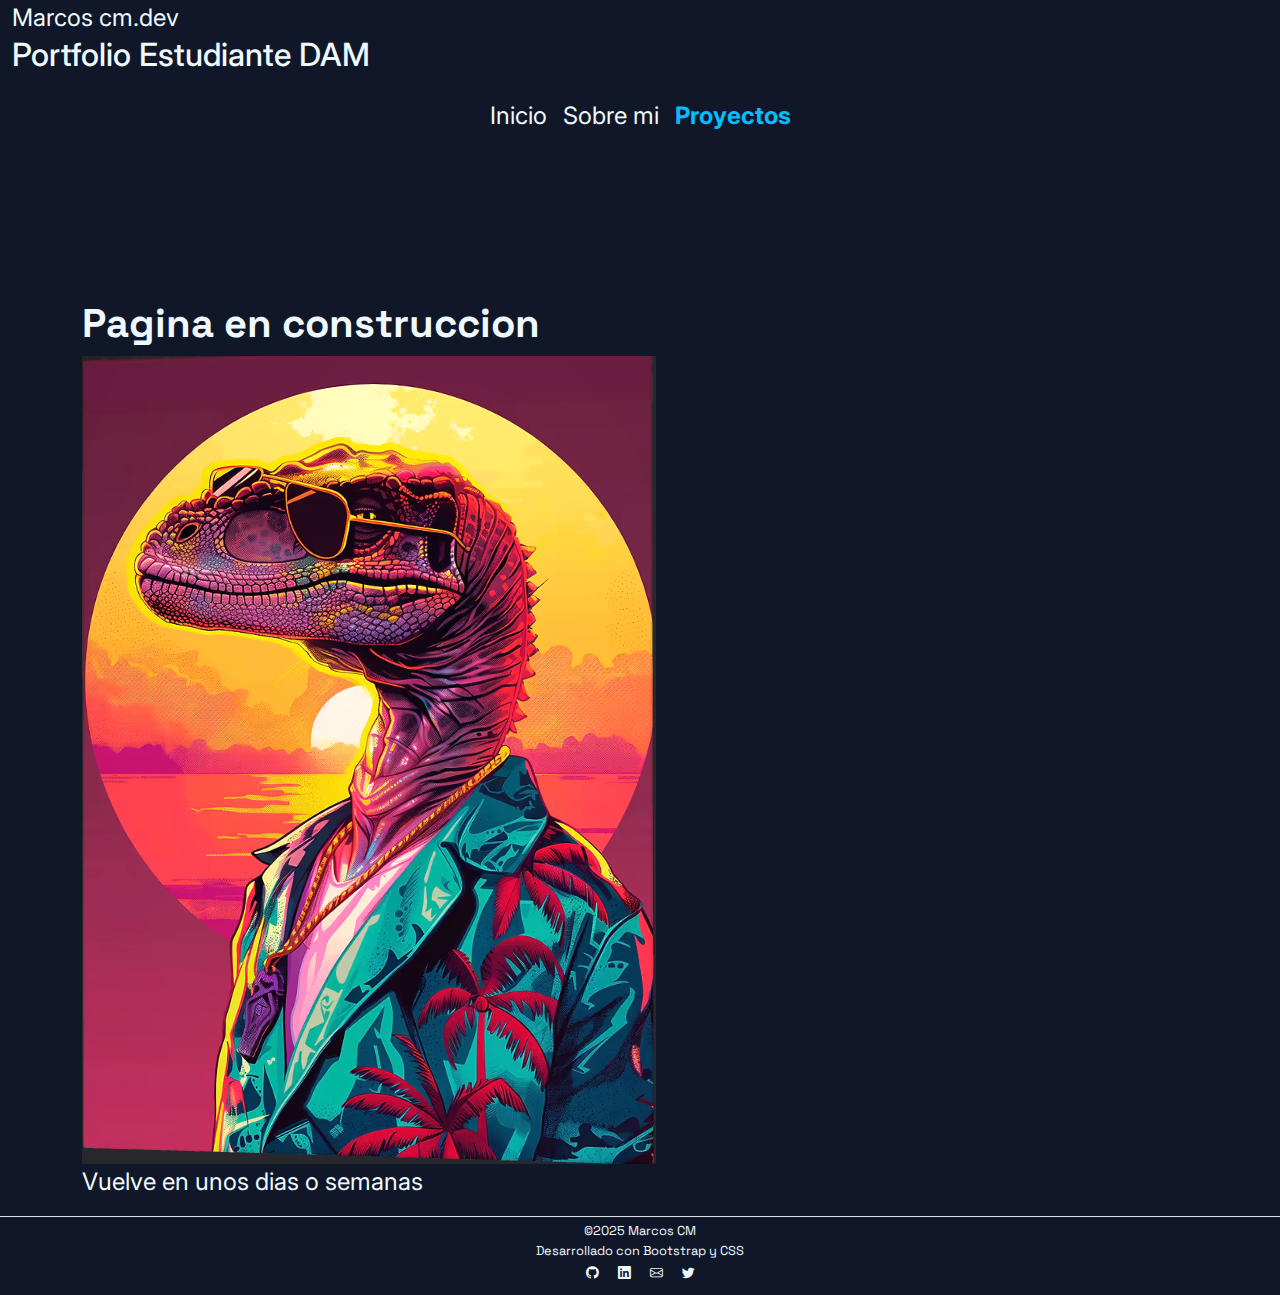
<file: ahorcado.html>
<!DOCTYPE html>
<html lang="es">
<head>
  <meta charset="UTF-8" />
  <meta name="viewport" content="width=device-width, initial-scale=1.0" />
  <meta name="description" content="Mi portfolio con proyectos personales de programación" />
  <meta name="author" content="MarcosCM" />
  <link rel="icon" type="image/x-icon" href="imagenes/favicon.ico" />
  <link rel="apple-touch-icon" href="imagenes/favicon.ico" />
  <title>Marcos CM Developer Portfolio</title>
  <link href="https://cdn.jsdelivr.net/npm/bootstrap@5.3.7/dist/css/bootstrap.min.css" rel="stylesheet" />
  <link href="https://cdn.jsdelivr.net/npm/bootstrap-icons@1.10.5/font/bootstrap-icons.css" rel="stylesheet" />
  <script src="https://cdn.jsdelivr.net/npm/bootstrap@5.3.7/dist/js/bootstrap.bundle.min.js"></script>
  <link rel="stylesheet" href="css/estilos.css" />
</head>
<body >

  <div class="page-wrapper">
    <header class="container-fluid">
      <div class="banner">
        <span class="nombre">Marcos cm</span><span class="slogan1">.dev</span>
      </div>
      <div class="slogan h2">Portfolio Estudiante DAM</div>

      <nav class="navbar navbar-expand-sm navbar-retro">
        <div class="collapse navbar-collapse justify-content-center" id="collapsibleNavbar">
          <ul class="navbar-nav">
            <li class="nav-item">
              <a class="nav-link link-retro" href="index.html">Inicio</a>
            </li>
            <li class="nav-item">
              <a class="nav-link link-retro " href="sobremi.html">Sobre mi</a>
            </li>
            <li class="nav-item">
              <a class="nav-link link-retro active" href="proyectos.html">Proyectos</a>
            </li>
          </ul>
        </div>
      </nav>
    </header>

    <main class="container main-retrowave main-proyectos">
      <h1>Pagina en construccion</h1>
      <img src="imagenes/dinosaur.png" alt="dinosaurio en la playa" title="estoy de vacaciones">
      <p>Vuelve en unos dias o semanas</p>
  </main>


    <footer class="text-center py-1 mt-1 border-top pie">
      <p class="mb-1 txt-foot"> &copy;2025 Marcos CM <br />Desarrollado con Bootstrap y CSS</p>
      <div class="mb-2">
        <a href="https://github.com/marcoscmdev" class="mx-2" target="_blank" aria-label="GitHub">
          <i class="bi bi-github"></i>
        </a>
        <a href="https://www.linkedin.com/in/marcos-castro-713492254/" class="mx-2" target="_blank" aria-label="LinkedIn">
          <i class="bi bi-linkedin"></i>
        </a>
        <a href="mailto:info@marcoscm.dev" class="mx-2" aria-label="Email">
          <i class="bi bi-envelope"></i>
        </a>
        <a href="https://www.x.com/marcoscmdev" class="mx-2" aria-label="Twitter">
          <i class="bi bi-twitter"></i>
        </a>
      </div>
    </footer>

  </div>

  <script src="https://cdn.jsdelivr.net/npm/bootstrap@5.3.7/dist/js/bootstrap.bundle.min.js"></script>

  <script>
    function ajustarPaddingMain() {
      const header = document.querySelector("header");
      const main = document.querySelector("main");
      const headerHeight = header.offsetHeight;
      main.style.paddingTop = headerHeight + "px";
    }

    window.addEventListener("load", ajustarPaddingMain);
    window.addEventListener("resize", ajustarPaddingMain);

    // En móviles limitamos el padding-top
    const esMovil = window.innerWidth <= 576;
    const header = document.querySelector("header");
    const headerHeight = header.offsetHeight;
    const paddingTop = esMovil
      ? Math.min(headerHeight, 60) + "px"
      : headerHeight + "px";

    const main = document.querySelector("main");
    main.style.paddingTop = paddingTop;
  </script>

</body>
</html>
</file>
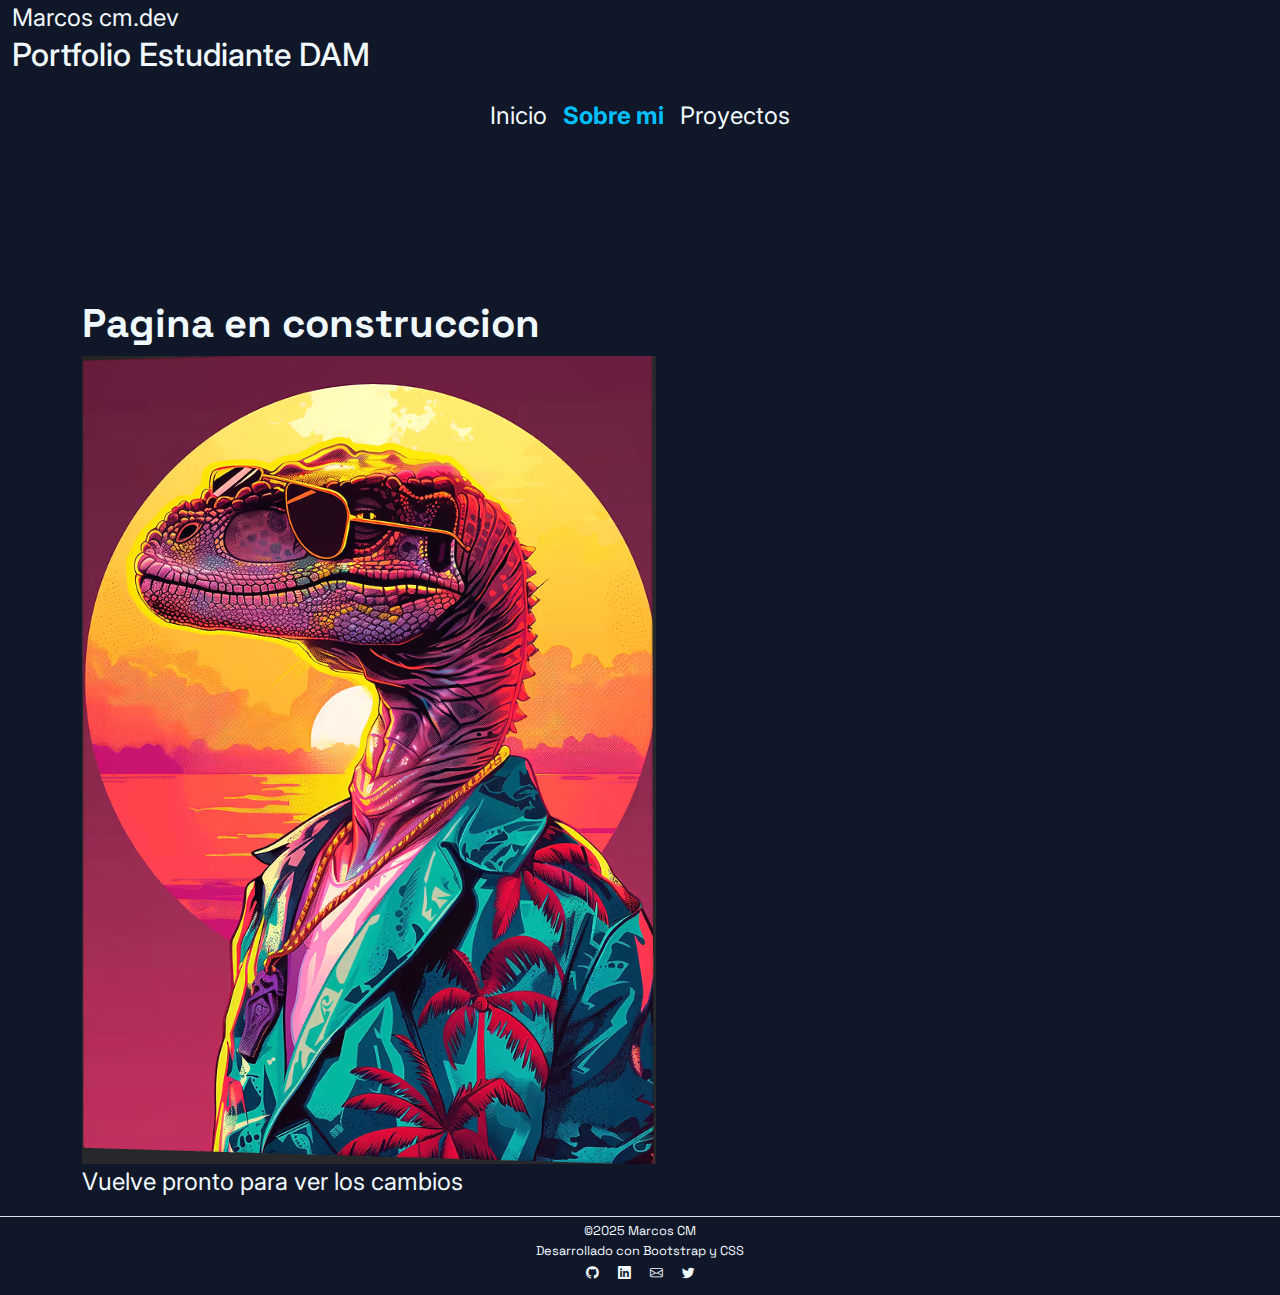
<file: masdemi.html>
<!DOCTYPE html>
<html lang="es">
<head>
  <meta charset="UTF-8" />
  <meta name="viewport" content="width=device-width, initial-scale=1.0" />
  <meta name="description" content="Mi portfolio con proyectos personales de programación" />
  <meta name="author" content="MarcosCM" />
   <link rel="icon" type="image/x-icon" href="/favicon.ico" />
  <link rel="apple-touch-icon" href="/favicon.ico" />
  <title>Marcos CM Developer Portfolio</title>
  <link href="https://cdn.jsdelivr.net/npm/bootstrap@5.3.7/dist/css/bootstrap.min.css" rel="stylesheet" />
  <link href="https://cdn.jsdelivr.net/npm/bootstrap-icons@1.10.5/font/bootstrap-icons.css" rel="stylesheet" />
  <script src="https://cdn.jsdelivr.net/npm/bootstrap@5.3.7/dist/js/bootstrap.bundle.min.js"></script>
  <link rel="stylesheet" href="css/estilos.css" />
  <!-- Google tag (gtag.js) -->
<script async src="https://www.googletagmanager.com/gtag/js?id=G-PJXDQXTX6N"></script>
<script>
  window.dataLayer = window.dataLayer || [];
  function gtag(){dataLayer.push(arguments);}
  gtag('js', new Date());

  gtag('config', 'G-PJXDQXTX6N');
</script>
</head>
<body >

  <div class="page-wrapper">
    <header class="container-fluid">
      <div class="banner">
        <span class="nombre">Marcos cm</span><span class="slogan1">.dev</span>
      </div>
      <div class="slogan h2">Portfolio Estudiante DAM</div>

      <nav class="navbar navbar-expand-sm navbar-retro">
        <div class="collapse navbar-collapse justify-content-center" id="collapsibleNavbar">
          <ul class="navbar-nav">
            <li class="nav-item">
              <a class="nav-link link-retro" href="index.html">Inicio</a>
            </li>
            <li class="nav-item">
              <a class="nav-link link-retro active" href="sobremi.html">Sobre mi</a>
            </li>
            <li class="nav-item">
              <a class="nav-link link-retro " href="proyectos.html">Proyectos</a>
            </li>
          </ul>
        </div>
      </nav>
    </header>

    <main class="container main-retrowave main-proyectos">
      <h1>Pagina en construccion</h1>
      <img src="imagenes/dinosaur.png" alt="dinosaurio en la playa" title="estoy de vacaciones" class="img-fluid img">
      <p>Vuelve pronto para ver los cambios</p>
  </main>


    <footer class="text-center py-1 mt-1 border-top pie">
      <p class="mb-1 txt-foot"> &copy;2025 Marcos CM <br />Desarrollado con Bootstrap y CSS</p>
      <div class="mb-2">
        <a href="https://github.com/marcoscmdev" class="mx-2" target="_blank" aria-label="GitHub">
          <i class="bi bi-github"></i>
        </a>
        <a href="https://www.linkedin.com/in/marcos-castro-713492254/" class="mx-2" target="_blank" aria-label="LinkedIn">
          <i class="bi bi-linkedin"></i>
        </a>
        <a href="mailto:info@marcoscm.dev" class="mx-2" aria-label="Email">
          <i class="bi bi-envelope"></i>
        </a>
        <a href="https://www.x.com/marcoscmdev" class="mx-2" aria-label="Twitter">
          <i class="bi bi-twitter"></i>
        </a>
      </div>
    </footer>

  </div>

  <script src="https://cdn.jsdelivr.net/npm/bootstrap@5.3.7/dist/js/bootstrap.bundle.min.js"></script>

  <script>
    function ajustarPaddingMain() {
      const header = document.querySelector("header");
      const main = document.querySelector("main");
      const headerHeight = header.offsetHeight;
      main.style.paddingTop = headerHeight + "px";
    }

    window.addEventListener("load", ajustarPaddingMain);
    window.addEventListener("resize", ajustarPaddingMain);

    // En móviles limitamos el padding-top
    const esMovil = window.innerWidth <= 576;
    const header = document.querySelector("header");
    const headerHeight = header.offsetHeight;
    const paddingTop = esMovil
      ? Math.min(headerHeight, 60) + "px"
      : headerHeight + "px";

    const main = document.querySelector("main");
    main.style.paddingTop = paddingTop;
  </script>

</body>
</html>
</file>
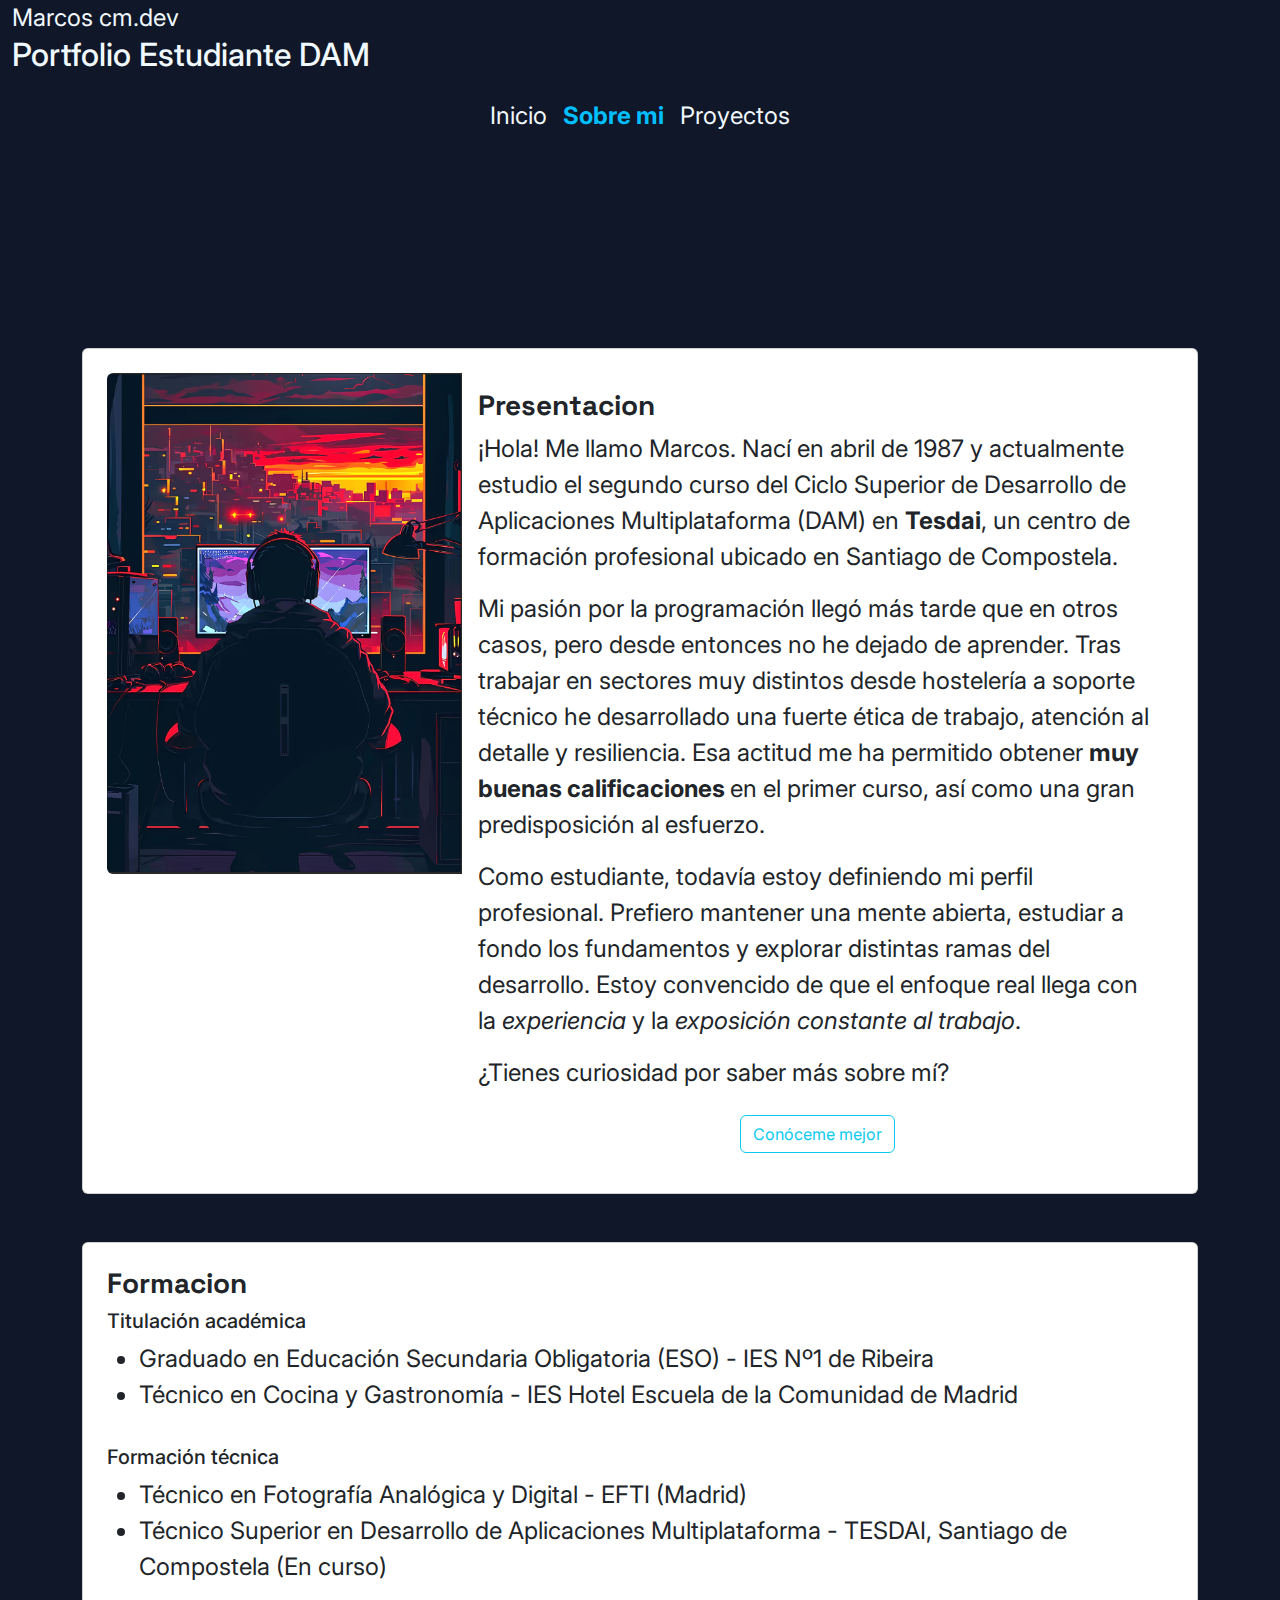
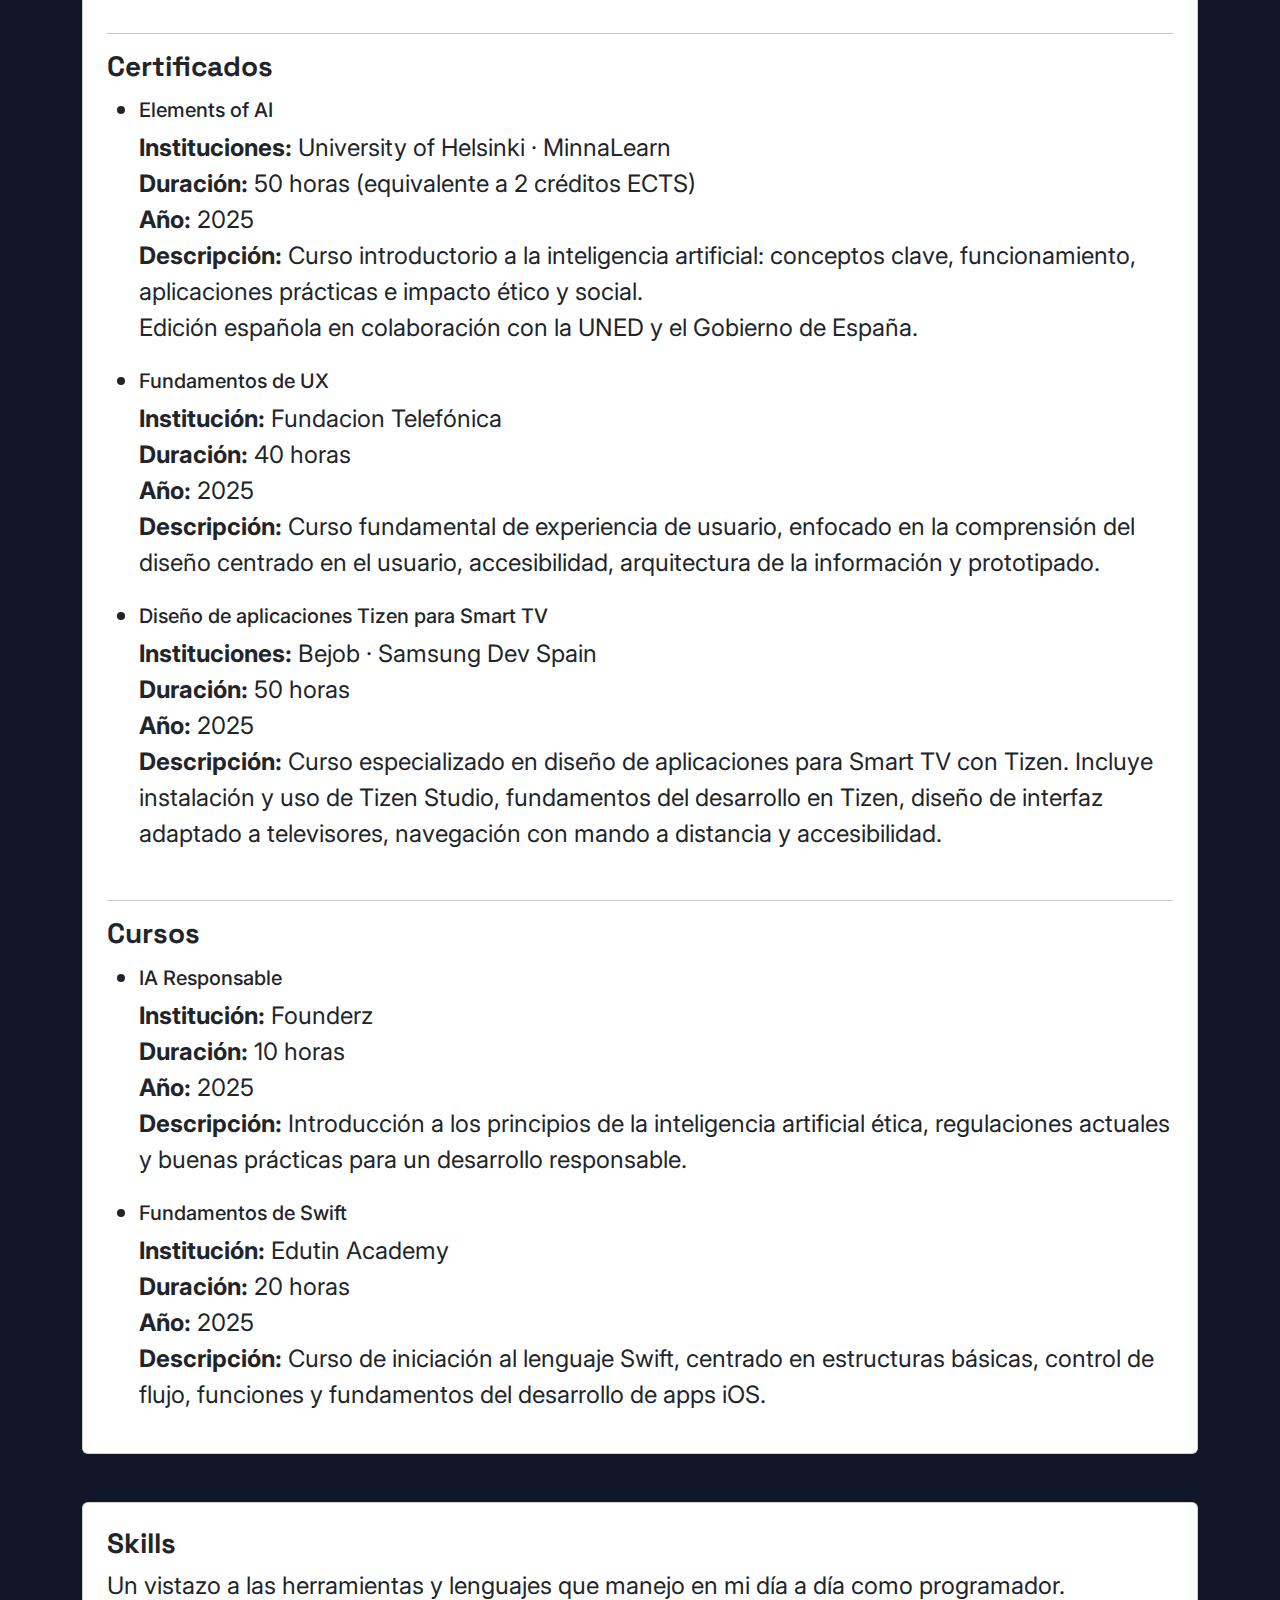
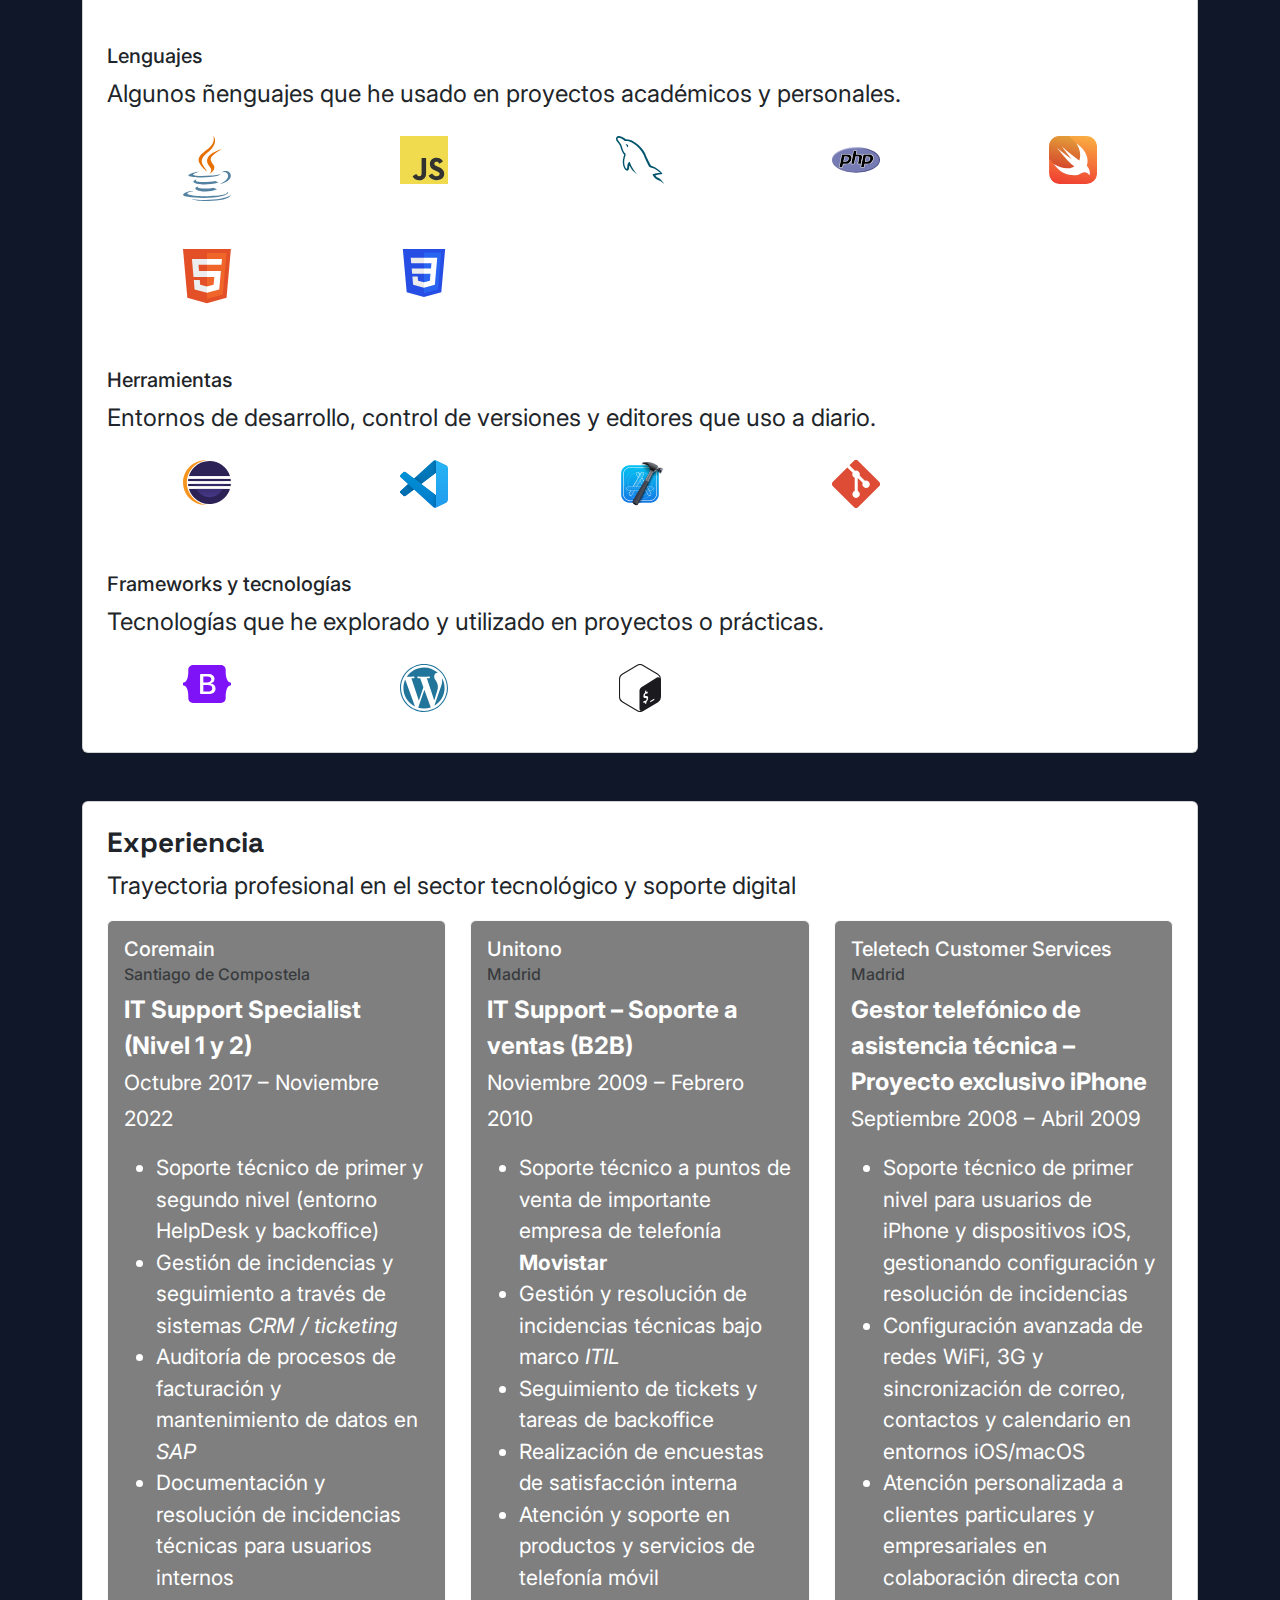
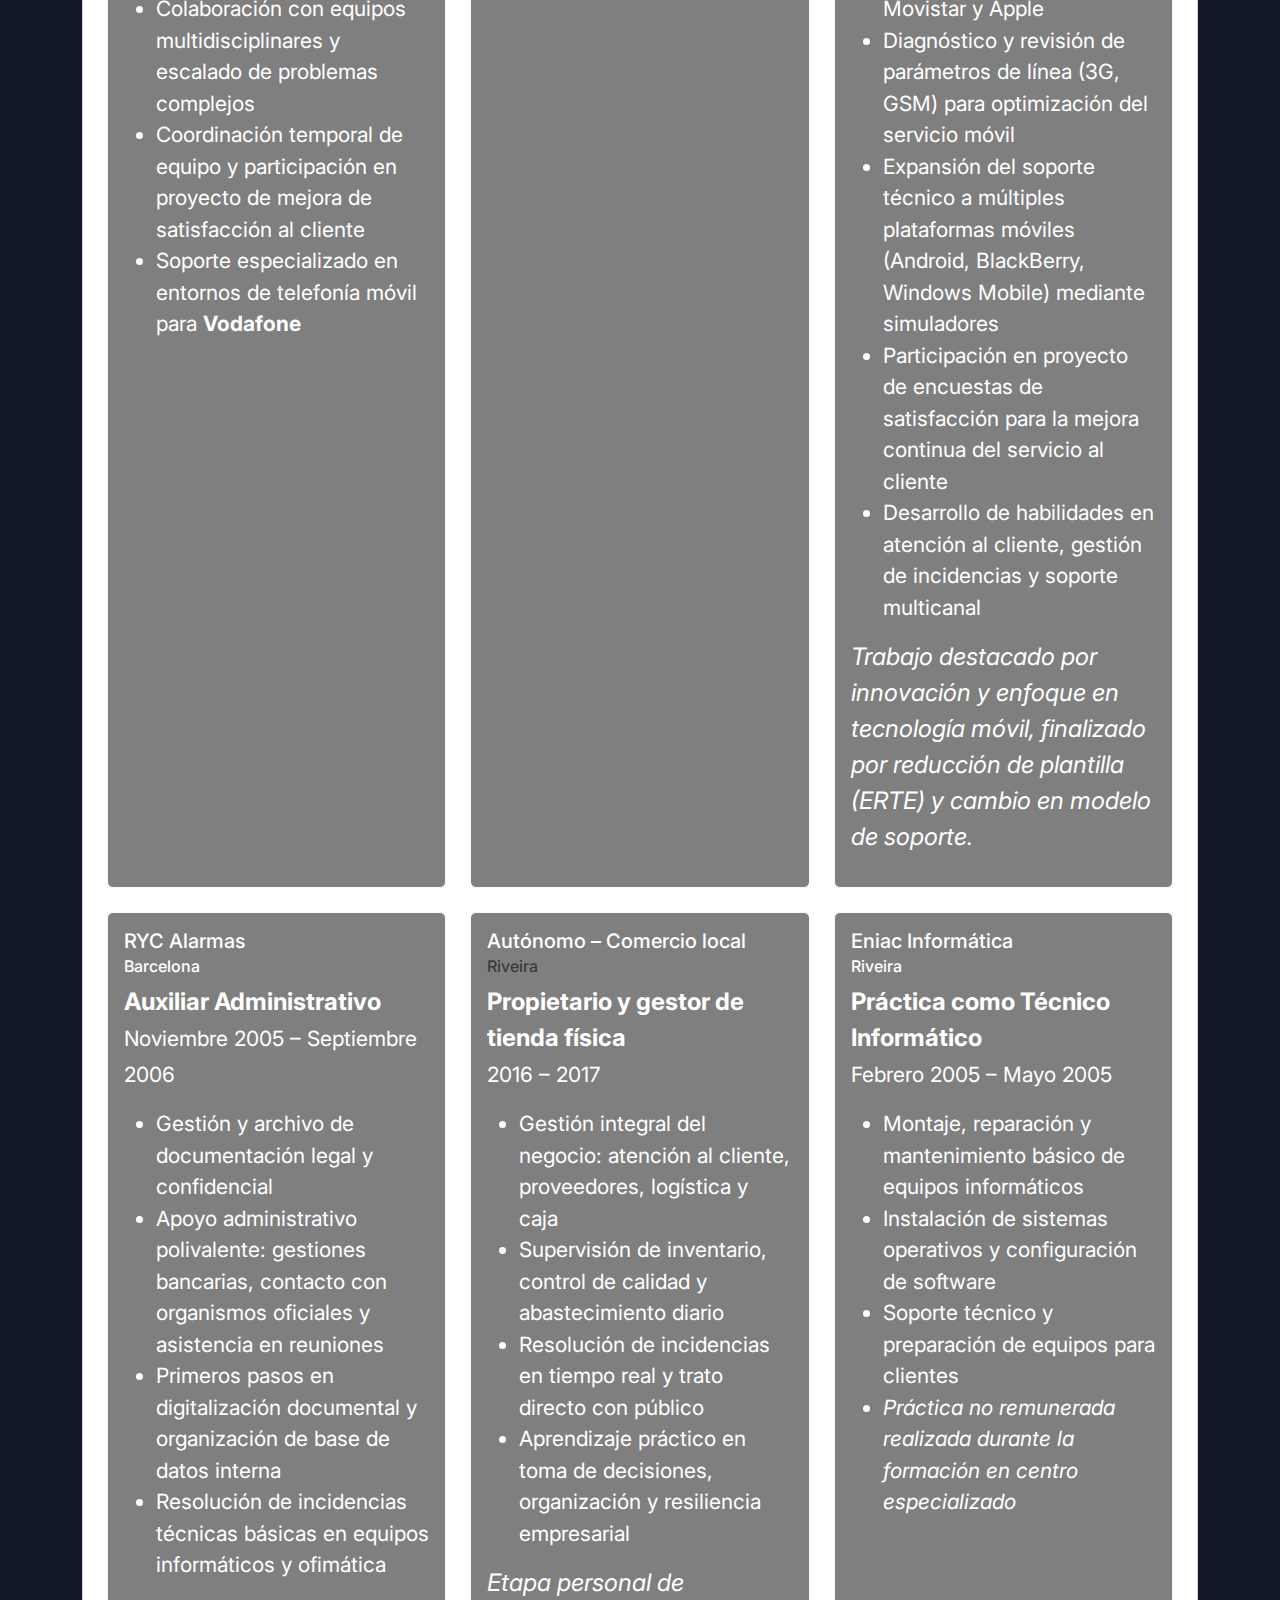
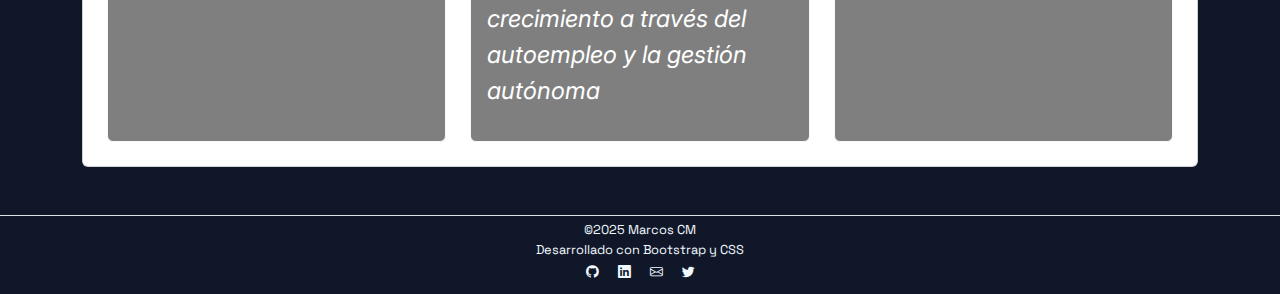
<file: sobremi.html>
<!DOCTYPE html>
<html lang="es">
<head>
  <meta name="robots" content="index, follow" />
  <link rel="canonical" href="https://marcoscm.dev/sobremi.html" />
  <meta charset="UTF-8" />
  <meta name="viewport" content="width=device-width, initial-scale=1.0" />
  <meta name="description" content="Mi portfolio con proyectos personales de programación" />
  <meta name="author" content="MarcosCM" />
 <link rel="icon" type="image/x-icon" href="/favicon.ico" />
  <link rel="apple-touch-icon" href="/favicon.ico" />
  <title>Marcos CM Developer Portfolio</title>
  <link href="https://cdn.jsdelivr.net/npm/bootstrap@5.3.7/dist/css/bootstrap.min.css" rel="stylesheet" />
  <link href="https://cdn.jsdelivr.net/npm/bootstrap-icons@1.10.5/font/bootstrap-icons.css" rel="stylesheet" />
  <script src="https://cdn.jsdelivr.net/npm/bootstrap@5.3.7/dist/js/bootstrap.bundle.min.js"></script>
  <link rel="stylesheet" href="css/estilos.css" />
  <!-- Google tag (gtag.js) -->
<script async src="https://www.googletagmanager.com/gtag/js?id=G-PJXDQXTX6N"></script>
<script>
  window.dataLayer = window.dataLayer || [];
  function gtag(){dataLayer.push(arguments);}
  gtag('js', new Date());

  gtag('config', 'G-PJXDQXTX6N');
</script>
</head>
<body >

  <div class="page-wrapper">
    <header class="container-fluid">
      <div class="banner">
        <span class="nombre">Marcos cm</span><span class="slogan1">.dev</span>
      </div>
      <div class="slogan h2">Portfolio Estudiante DAM</div>

      <nav class="navbar navbar-expand-sm navbar-retro">
        <div class="collapse navbar-collapse justify-content-center" id="collapsibleNavbar">
          <ul class="navbar-nav">
            <li class="nav-item">
              <a class="nav-link link-retro" href="index.html">Inicio</a>
            </li>
            <li class="nav-item">
              <a class="nav-link link-retro active" href="sobremi.html">Sobre mi</a>
            </li>
            <li class="nav-item">
              <a class="nav-link link-retro " href="proyectos.html">Proyectos</a>
            </li>
          </ul>
        </div>
      </nav>
    </header>

    <main class="container main-retrowave my-5">
 
 <!-- Presentación -->
<div class="card mb-5 archivador-retro p-4">
  <div class="row g-0">
    <div class="col-md-4">
      <img src="imagenes/portrait.png" class="img-fluid rounded-start" alt="Marcos CM">
    </div>
    <div class="col-md-8">
      <div class="card-body">
        <h3 class="card-title">Presentacion</h3>
        <p class="card-text">
          ¡Hola! Me llamo Marcos. Nací en abril de 1987 y actualmente estudio el segundo curso del Ciclo Superior de Desarrollo de Aplicaciones Multiplataforma (DAM) en <strong>Tesdai</strong>, un centro de formación profesional ubicado en Santiago de Compostela.
        </p>
        <p class="card-text">
          Mi pasión por la programación llegó más tarde que en otros casos, pero desde entonces no he dejado de aprender. Tras trabajar en sectores muy distintos desde hostelería a soporte técnico he desarrollado una fuerte ética de trabajo, atención al detalle y resiliencia. Esa actitud me ha permitido obtener <strong>muy buenas calificaciones </strong>en el primer curso, así como una gran predisposición al esfuerzo. 
        </p>
        <p class="card-text">
          Como estudiante, todavía estoy definiendo mi perfil profesional. Prefiero mantener una mente abierta, estudiar a fondo los fundamentos y explorar distintas ramas del desarrollo. Estoy convencido de que el enfoque real llega con la <em>experiencia</em> y la <em>exposición constante al trabajo</em>.
        </p>
        <p class="card-text">
          ¿Tienes curiosidad por saber más sobre mí?
        </p>
        <div class="text-center">
          <a href="masdemi.html" class="btn btn-outline-info mt-2 btn-retrowave">Conóceme mejor</a>
        </div>
      </div>
    </div>
  </div>
</div>

  <!-- Formación -->
  <div class="card mb-5 p-4 archivador-retro ">
    <h3 class="card-title">Formacion</h3>
    <div class="mb-3">
       <h5>Titulación académica</h5>
    <ul>
      <li>Graduado en Educación Secundaria Obligatoria (ESO) - IES Nº1 de Ribeira</li>
      <li>Técnico en Cocina y Gastronomía - IES Hotel Escuela de la Comunidad de Madrid</li>
    </ul>
  </div>
  <div class="mb-3">
    <h5>Formación técnica</h5>
    <ul>
      <li>Técnico en Fotografía Analógica y Digital - EFTI (Madrid)</li>
      <li>Técnico Superior en Desarrollo de Aplicaciones Multiplataforma - TESDAI, Santiago de Compostela (En curso)</li>
    </ul>

    </div>
<hr>
    <div class="mb-3">
      <h3>Certificados</h3>
  <ul>
  <li>
    <h5>Elements of AI</h5>
    <p>
      <strong>Instituciones:</strong> University of Helsinki · MinnaLearn<br>
      <strong>Duración:</strong> 50 horas (equivalente a 2 créditos ECTS)<br>
      <strong>Año:</strong> 2025<br>
      <strong>Descripción:</strong> Curso introductorio a la inteligencia artificial: conceptos clave, funcionamiento, aplicaciones prácticas e impacto ético y social.<br>
      Edición española en colaboración con la UNED y el Gobierno de España.<br>
    </p>
  </li>

  <li>
    <h5>Fundamentos de UX</h5>
    <p>
      <strong>Institución:</strong> Fundacion Telefónica<br>
      <strong>Duración:</strong> 40 horas<br>
      <strong>Año:</strong> 2025<br>
      <strong>Descripción:</strong> Curso fundamental de experiencia de usuario, enfocado en la comprensión del diseño centrado en el usuario, accesibilidad, arquitectura de la información y prototipado.<br>
    </p>
  </li>
  <li>
    <h5>Diseño de aplicaciones Tizen para Smart TV</h5>
    <p>
      <strong>Instituciones:</strong> Bejob · Samsung Dev Spain<br>
      <strong>Duración:</strong> 50 horas<br>
      <strong>Año:</strong> 2025<br>
      <strong>Descripción:</strong> Curso especializado en diseño de aplicaciones para Smart TV con Tizen. Incluye instalación y uso de Tizen Studio, fundamentos del desarrollo en Tizen, diseño de interfaz adaptado a televisores, navegación con mando a distancia y accesibilidad.<br>
    </p>
  </li>
</ul>


    </div>
<hr>
 <div>
  <h3>Cursos</h3>
  <ul>
    <li>
      <h5>IA Responsable</h5>
      <p>
        <strong>Institución:</strong> Founderz<br>
        <strong>Duración:</strong> 10 horas<br>
        <strong>Año:</strong> 2025<br>
        <strong>Descripción:</strong> Introducción a los principios de la inteligencia artificial ética, regulaciones actuales y buenas prácticas para un desarrollo responsable.<br>
      </p>
    </li>
    <li>
      <h5>Fundamentos de Swift</h5>
      <p>
        <strong>Institución:</strong> Edutin Academy<br>
        <strong>Duración:</strong> 20 horas<br>
        <strong>Año:</strong> 2025<br>
        <strong>Descripción:</strong> Curso de iniciación al lenguaje Swift, centrado en estructuras básicas, control de flujo, funciones y fundamentos del desarrollo de apps iOS.<br>
      </p>
    </li>
  </ul>
</div>
</div>

<!-- Skills -->
<div class="card mb-5 archivador-retro p-4">
  <h3 class="card-title">Skills</h3>
  <p>Un vistazo a las herramientas y lenguajes que manejo en mi día a día como programador.</p>

  <h5 class="mt-4">Lenguajes</h5>
  <p class="mb-2">Algunos ñenguajes que he usado en proyectos académicos y personales.</p>
  <div class="row row-cols-2 row-cols-sm-3 row-cols-md-5 g-3 text-center mb-4">
    <div class="col py-3">
      <img src="imagenes/java.svg" class="img-fluid" style="max-width: 48px;" data-bs-toggle="tooltip" title="Java: POO, fundamentos de programación">
    </div>
    <div class="col py-3">
      <img src="imagenes/javascript.svg" class="img-fluid" style="max-width: 48px;" data-bs-toggle="tooltip" title="JavaScript: desarrollo frontend y dinámico">
    </div>
    <div class="col py-3">
      <img src="imagenes/mysql.svg" class="img-fluid" style="max-width: 48px;" data-bs-toggle="tooltip" title="MySQL: bases de datos relacionales">
    </div>
    <div class="col py-3">
      <img src="imagenes/PHP.svg" class="img-fluid" style="max-width: 48px;" data-bs-toggle="tooltip" title="PHP: backend y conexión con MySQL">
    </div>
    <div class="col py-3">
      <img src="imagenes/swift.svg" class="img-fluid" style="max-width: 48px;" data-bs-toggle="tooltip" title="Swift: desarrollo de apps iOS con Xcode">
    </div>
    <div class="col py-3">
      <img src="imagenes/html5.svg" class="img-fluid" style="max-width: 48px;" data-bs-toggle="tooltip" title="HTML5: estructura semántica de sitios web">
    </div>
    <div class="col py-3">
      <img src="imagenes/css_old.svg" class="img-fluid" style="max-width: 48px;" data-bs-toggle="tooltip" title="CSS3: estilos, layouts y responsividad">
    </div>
  </div>

  <h5 class="mt-4">Herramientas</h5>
  <p class="mb-2">Entornos de desarrollo, control de versiones y editores que uso a diario.</p>
  <div class="row row-cols-2 row-cols-sm-3 row-cols-md-5 g-3 text-center mb-4">
    <div class="col py-3">
      <img src="imagenes/eclipse.svg" class="img-fluid" style="max-width: 48px;" data-bs-toggle="tooltip" title="Eclipse: IDE principal para Java">
    </div>
    <div class="col py-3">
      <img src="imagenes/vscode.svg" class="img-fluid" style="max-width: 48px;" data-bs-toggle="tooltip" title="VS Code: edición ligera y versátil">
    </div>
    <div class="col py-3">
      <img src="imagenes/Xcode.svg" class="img-fluid" style="max-width: 48px;" data-bs-toggle="tooltip" title="Xcode: desarrollo de apps iOS con Swift">
    </div>
    <div class="col py-3">
      <img src="imagenes/git.svg" class="img-fluid" style="max-width: 48px;" data-bs-toggle="tooltip" title="Git: control de versiones y colaboración">
    </div>
  </div>

  <h5 class="mt-4">Frameworks y tecnologías</h5>
  <p class="mb-2">Tecnologías que he explorado y utilizado en proyectos o prácticas.</p>
  <div class="row row-cols-2 row-cols-sm-3 row-cols-md-5 g-3 text-center">
    <div class="col py-3">
      <img src="imagenes/bootstrap.svg" class="img-fluid" style="max-width: 48px;" data-bs-toggle="tooltip" title="Bootstrap: diseño responsive rápido">
    </div>
    <div class="col py-3">
      <img src="imagenes/wordpress.svg" class="img-fluid" style="max-width: 48px;" data-bs-toggle="tooltip" title="WordPress: CMS y creación de sitios web">
    </div>
    <div class="col py-3">
      <img src="imagenes/bash.svg" class="img-fluid" style="max-width: 48px;" data-bs-toggle="tooltip" title="Bash: automatización y uso del terminal">
    </div>
  </div>
</div>

  <!-- Experiencia -->
  <div class="card  mb-5 archivador-retro  p-4">
    <h3 class="card-title">Experiencia</h3>
    <p>Trayectoria profesional en el sector tecnológico y soporte digital</p>

    <div class="row row-cols-1 row-cols-md-3 g-4">
     <div class="col">
    <div class="card h-100 bg-black bg-opacity-50 border-light text-white tarjeta-retro">
      <div class="card-body ">
        <h5 class="card-title">Coremain</h5>
        <h6 class="card-subtitle mb-2 text-muted">Santiago de Compostela</h6>
        <p><strong>IT Support Specialist (Nivel 1 y 2)</strong><br><small>Octubre 2017 – Noviembre 2022</small></p>
    <ul class="small">
  <li>Soporte técnico de primer y segundo nivel (entorno HelpDesk y backoffice)</li>
  <li>Gestión de incidencias y seguimiento a través de sistemas <em>CRM / ticketing</em></li>
  <li>Auditoría de procesos de facturación y mantenimiento de datos en <em>SAP</em></li>
  <li>Documentación y resolución de incidencias técnicas para usuarios internos</li>
  <li>Colaboración con equipos multidisciplinares y escalado de problemas complejos</li>
  <li>Coordinación temporal de equipo y participación en proyecto de mejora de satisfacción al cliente</li>
  <li>Soporte especializado en entornos de telefonía móvil para <strong>Vodafone</strong></li>
</ul>
      </div>
    </div>
  </div>

  <div class="col">
    <div class="card h-100 bg-black bg-opacity-50 border-light text-white tarjeta-retro">
      <div class="card-body">
        <h5 class="card-title">Unitono</h5>
        <h6 class="card-subtitle mb-2 text-muted">Madrid</h6>
      <p><strong>IT Support – Soporte a ventas (B2B)</strong><br><small>Noviembre 2009 – Febrero 2010</small></p>
<ul class="small">
  <li>Soporte técnico a puntos de venta de importante empresa de telefonía <strong>Movistar</strong></li>
  <li>Gestión y resolución de incidencias técnicas bajo marco <em>ITIL</em></li>
  <li>Seguimiento de tickets y tareas de backoffice</li>
  <li>Realización de encuestas de satisfacción interna</li>
  <li>Atención y soporte en productos y servicios de telefonía móvil</li>
</ul>
      </div>
    </div>
  </div>

  <div class="col">
    <div class="card h-100 bg-black bg-opacity-50 border-light text-white tarjeta-retro">
      <div class="card-body">
         <h5 class="card-title">Teletech Customer Services</h5>
      <h6 class="card-subtitle mb-2 text-muted">Madrid</h6>
      <p><strong>Gestor telefónico de asistencia técnica – Proyecto exclusivo iPhone</strong><br><small>Septiembre 2008 – Abril 2009</small></p>
      <ul class="small">
        <li>Soporte técnico de primer nivel para usuarios de iPhone y dispositivos iOS, gestionando configuración y resolución de incidencias</li>
        <li>Configuración avanzada de redes WiFi, 3G y sincronización de correo, contactos y calendario en entornos iOS/macOS</li>
        <li>Atención personalizada a clientes particulares y empresariales en colaboración directa con Movistar y Apple</li>
        <li>Diagnóstico y revisión de parámetros de línea (3G, GSM) para optimización del servicio móvil</li>
        <li>Expansión del soporte técnico a múltiples plataformas móviles (Android, BlackBerry, Windows Mobile) mediante simuladores</li>
        <li>Participación en proyecto de encuestas de satisfacción para la mejora continua del servicio al cliente</li>
        <li>Desarrollo de habilidades en atención al cliente, gestión de incidencias y soporte multicanal</li>
      </ul>
        <p><em>Trabajo destacado por innovación y enfoque en tecnología móvil, finalizado por reducción de plantilla (ERTE) y cambio en modelo de soporte.</em></p>
      </div>
    </div>
  </div>

  <!-- RYC Alarmas -->
  <div class="col">
    <div class="card h-100 bg-black bg-opacity-50 border-light text-white tarjeta-retro">
      <div class="card-body">
        <h5 class="card-title">RYC Alarmas</h5>
        <h6 class="card-subtitle mb-2">Barcelona</h6>
        <p><strong>Auxiliar Administrativo</strong><br><small>Noviembre 2005 – Septiembre 2006</small></p>
       <ul class="small">
  <li>Gestión y archivo de documentación legal y confidencial</li>
  <li>Apoyo administrativo polivalente: gestiones bancarias, contacto con organismos oficiales y asistencia en reuniones</li>
  <li>Primeros pasos en digitalización documental y organización de base de datos interna</li>
  <li>Resolución de incidencias técnicas básicas en equipos informáticos y ofimática</li>
</ul>
      </div>
    </div>
  </div>

  <div class="col">
  <div class="card h-100 bg-black bg-opacity-50 border-light text-white tarjeta-retro">
    <div class="card-body">
      <h5 class="card-title">Autónomo – Comercio local</h5>
      <h6 class="card-subtitle mb-2 text-muted">Riveira</h6>
      <p><strong>Propietario y gestor de tienda física</strong><br><small>2016 – 2017</small></p>
      <ul class="small">
        <li>Gestión integral del negocio: atención al cliente, proveedores, logística y caja</li>
        <li>Supervisión de inventario, control de calidad y abastecimiento diario</li>
        <li>Resolución de incidencias en tiempo real y trato directo con público</li>
        <li>Aprendizaje práctico en toma de decisiones, organización y resiliencia empresarial</li>
      </ul>
      <p><em>Etapa personal de crecimiento a través del autoempleo y la gestión autónoma</em></p>
    </div>
  </div>
</div>

  <!-- Eniac Informática -->
  <div class="col">
    <div class="card h-100 bg-black bg-opacity-50 border-light text-white tarjeta-retro">
      <div class="card-body">
      <h5 class="card-title">Eniac Informática</h5>
<h6 class="card-subtitle mb-2">Riveira</h6>
<p><strong>Práctica como Técnico Informático</strong><br><small>Febrero 2005 – Mayo 2005</small></p>
<ul class="small">
  <li>Montaje, reparación y mantenimiento básico de equipos informáticos</li>
  <li>Instalación de sistemas operativos y configuración de software</li>
  <li>Soporte técnico y preparación de equipos para clientes</li>
  <li><em>Práctica no remunerada realizada durante la formación en centro especializado</em></li>
</ul>
      </div>
    </div>
  </div>

</div>
    </div>


</main>
   


    <footer class="text-center py-1 mt-1 border-top pie">
      <p class="mb-1 txt-foot"> &copy;2025 Marcos CM <br />Desarrollado con Bootstrap y CSS</p>
      <div class="mb-2">
        <a href="https://github.com/marcoscmdev" class="mx-2" target="_blank" aria-label="GitHub">
          <i class="bi bi-github"></i>
        </a>
        <a href="https://www.linkedin.com/in/marcos-castro-713492254/" class="mx-2" target="_blank" aria-label="LinkedIn">
          <i class="bi bi-linkedin"></i>
        </a>
        <a href="mailto:info@marcoscm.dev" class="mx-2" aria-label="Email">
          <i class="bi bi-envelope"></i>
        </a>
        <a href="https://www.x.com/marcoscmdev" class="mx-2" aria-label="Twitter">
          <i class="bi bi-twitter"></i>
        </a>
      </div>
    </footer>

  </div>

  <script src="https://cdn.jsdelivr.net/npm/bootstrap@5.3.7/dist/js/bootstrap.bundle.min.js"></script>

   <script>
    function ajustarPaddingMain() {
      const header = document.querySelector("header");
      const main = document.querySelector("main");
      const headerHeight = header.offsetHeight;
      main.style.paddingTop = headerHeight + "px";
    }

    window.addEventListener("load", ajustarPaddingMain);
    window.addEventListener("resize", ajustarPaddingMain);

    const esMovil = window.innerWidth <= 576;
    const header = document.querySelector("header");
    const headerHeight = header.offsetHeight;
    const paddingTop = esMovil
      ? Math.min(headerHeight, 60) + "px"
      : headerHeight + "px";

    const main = document.querySelector("main");
    main.style.paddingTop = paddingTop;
  </script>
  <script>
    document.addEventListener('DOMContentLoaded', function () {
  const tooltipTriggerList = [].slice.call(document.querySelectorAll('[data-bs-toggle="tooltip"]'));
  tooltipTriggerList.forEach(function (tooltipTriggerEl) {
    new bootstrap.Tooltip(tooltipTriggerEl);
  });
});
  </script>
</body>
</html>
</file>
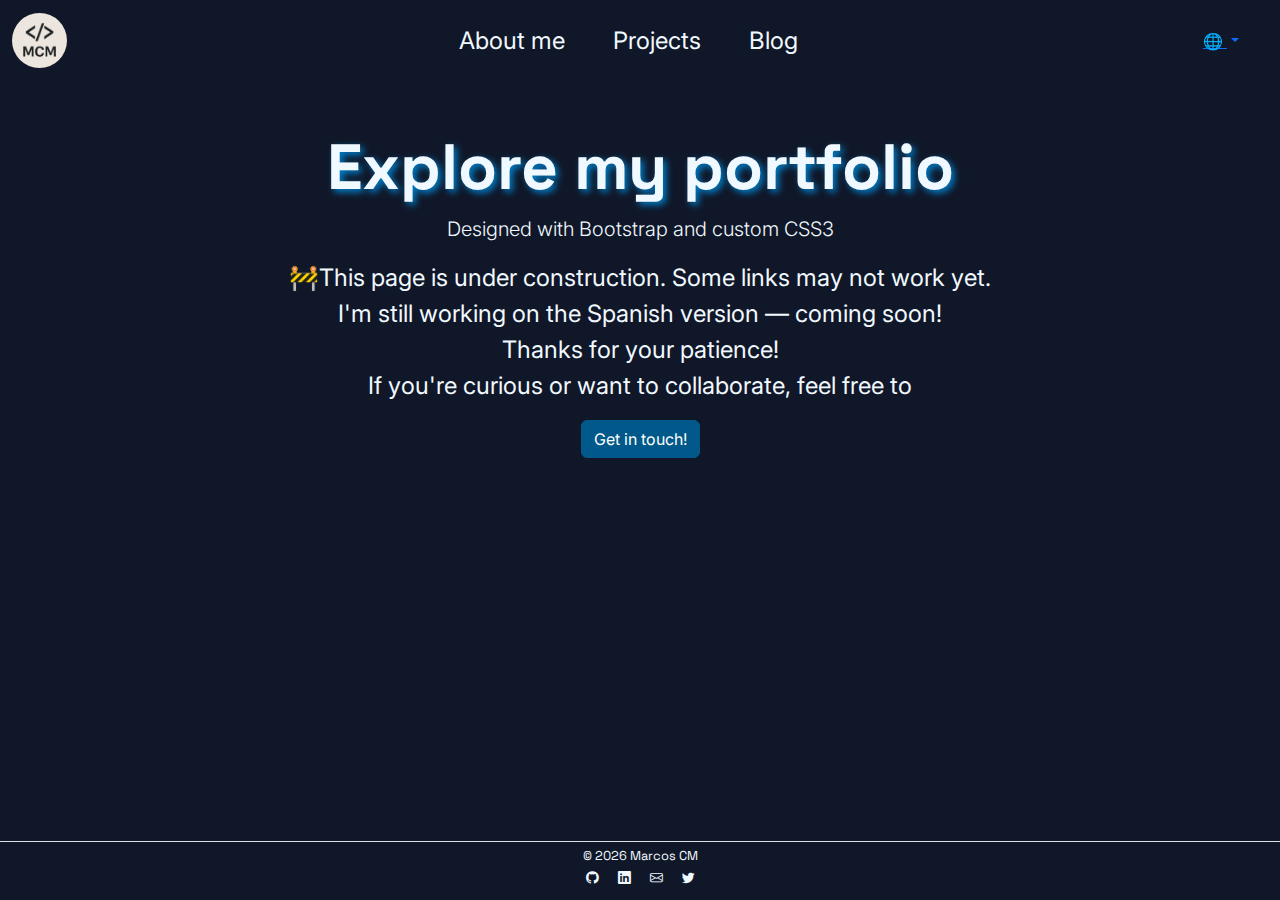
<file: english/index-en.html>
<!DOCTYPE html>
<html lang="en">
<head>
    <meta charset="UTF-8">
    <meta name="viewport" content="width=device-width, initial-scale=1.0">
    <meta name="description" content="Mi portfolio con proyectos personales de programacion"> 
	<meta name="author" content="MarcosCM"> 
	<link rel="icon" type="image/x-icon" href="../imagenes/favicon.ico"> 
	<link rel="apple-touch-icon" href="../imagenes/apple-touch-icon.png"> 
    <title>Marcos CM Developer Portfolio</title>
	<link href="https://cdn.jsdelivr.net/npm/bootstrap@5.3.6/dist/css/bootstrap.min.css" rel="stylesheet">
  <link href="https://cdn.jsdelivr.net/npm/bootstrap-icons@1.10.5/font/bootstrap-icons.css" rel="stylesheet">
	<script src="https://cdn.jsdelivr.net/npm/bootstrap@5.3.6/dist/js/bootstrap.bundle.min.js"></script>
	<link rel="stylesheet" href="../css/estilos.css" >
</head>

<body class="d-flex flex-column min-vh-100">
   <header>
<nav class="navbar navbar-expand-md">
  <div class="container-fluid">
   <a class="navbar-brand d-flex align-items-center" href="index-en.html">
  <img src="../imagenes/logodev.png" alt="Logo" style="width:55px;" class="rounded-pill">
  <h3 id="current-section" class="ms-2 d-md-none fw-bold"></h3> <!-- Cambialo en cada pagina futura implementacion dinamica-->
</a>
    <button class="navbar-toggler" type="button" data-bs-toggle="collapse" data-bs-target="#mynavbar">
      <span class="navbar-toggler-icon"></span>
    </button>
    <div class="collapse navbar-collapse" id="mynavbar">
      <ul class="navbar-nav mx-auto">
        <li class="nav-item">
          <a class="nav-link mx-3" href="#">About me</a>
        </li>
        <li class="nav-item">
          <a class="nav-link mx-3" href="#">Projects</a>
        </li>
        <li class="nav-item">
          <a class="nav-link mx-3" href="#">Blog</a>
        </li>
      </ul>
      <div class="d-flex mx-3 dropdown">
         <button class="btn  btn-link dropdown-toggle" type="button" data-bs-toggle="dropdown" aria-expanded="false">
            🌐
         </button>
        <ul class="dropdown-menu">
            <li><a href="../index.html" class="dropdown-item" title="Español">🇪🇸</a></li>
            <li><a href="english/index-en.html" class="dropdown-item" title="English">🇬🇧</a></li>
      </div>
    </div>
  </div>
</nav>
   </header>

  <main class="flex-fill">
	<section class="container text-center mt-5">
    <h1 class="fade-in" id="presentacion">Explore my portfolio</h1>
  <article>
    <h2 class="visually-hidden">Presentation</h2>
  <p class="lead">Designed with Bootstrap and custom CSS3</p>
  <p>
      <div class="custom-alert" role="alert">
  <span class="alert-icon">🚧</span>This page is under construction. Some links may not work yet.  
  <br>
  I'm still working on the Spanish version — coming soon!
</div>
      Thanks for your patience!<br>
      If you're curious or want to collaborate, feel free to </p>
  <a href="mailto:info@marcoscm.dev"" class="btn btn-primary"> Get in touch!</a>
</article>
</section>

</main>


<footer class="text-center py-1 mt-1 border-top">
  <p class="mb-1">© <span id="year"></span> Marcos CM</p>
  <div class="mb-2">
    <a href="https://github.com/marcoscmdev" class="mx-2" target="_blank" aria-label="GitHub">
      <i class="bi bi-github"></i>
    </a>
    <a href="https://www.linkedin.com/in/marcos-castro-713492254/" class="mx-2" target="_blank" aria-label="LinkedIn">
      <i class="bi bi-linkedin"></i>
    </a>
    <a href="mailto:info@marcoscm.dev" class="mx-2 " aria-label="Email">
      <i class="bi bi-envelope"></i>
    </a>
    <a href="https://www.x.com/marcoscmdev" class="mx-2 " aria-label="Email">
      <i class="bi bi-twitter"></i>
    </a>
  </div>
</footer>

<script>
  document.getElementById('year').textContent = new Date().getFullYear();
</script>

</body>
</html>
</file>
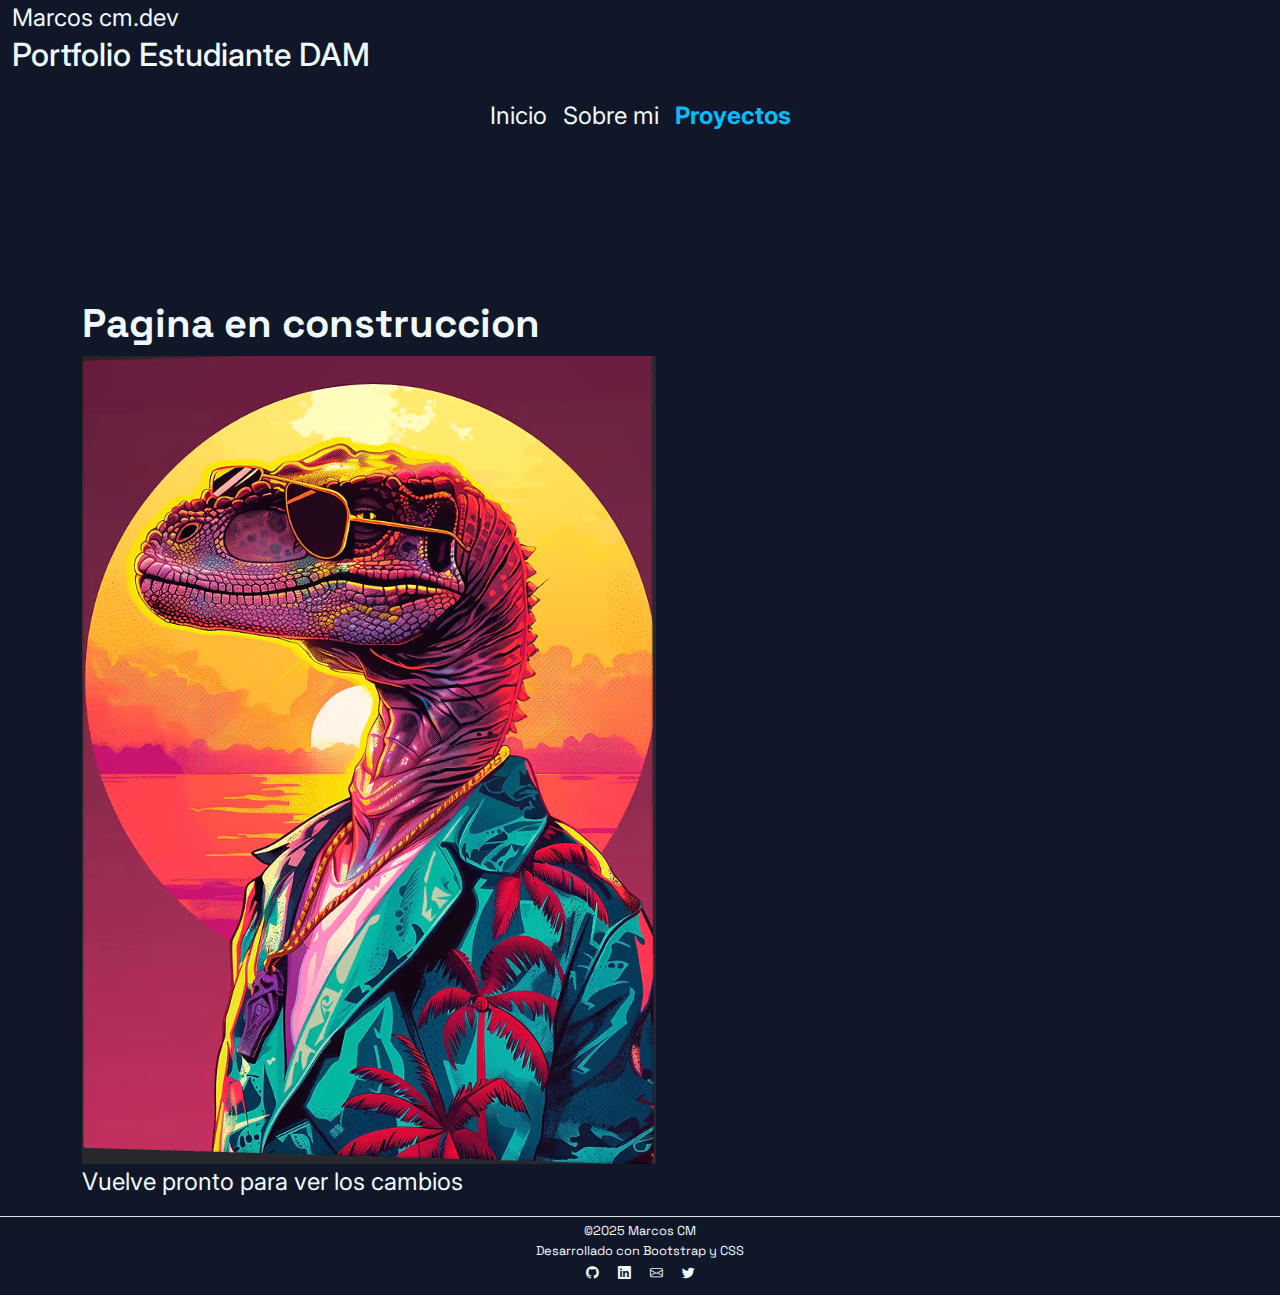
<file: proyectos/ahorcado.html>
<!DOCTYPE html>
<html lang="es">
<head>
  <meta charset="UTF-8" />
  <meta name="viewport" content="width=device-width, initial-scale=1" />
  <meta name="description" content="Mi portfolio con proyectos personales de programacion" />
  <meta name="author" content="MarcosCM" />
  <title>Marcos CM Developer Portfolio</title>
  <link href="https://cdn.jsdelivr.net/npm/bootstrap@5.3.7/dist/css/bootstrap.min.css" rel="stylesheet" />
  <link href="https://cdn.jsdelivr.net/npm/bootstrap-icons@1.10.5/font/bootstrap-icons.css" rel="stylesheet" />
  <link rel="stylesheet" href="../css/estilos.css" />
</head>
<body >

  <div class="page-wrapper">
    <header class="container-fluid">
      <div class="banner">
        <span class="nombre">Marcos cm</span><span class="slogan1">.dev</span>
      </div>
      <div class="slogan h2">Portfolio Estudiante DAM</div>

      <nav class="navbar navbar-expand-sm navbar-retro">
        <div class="collapse navbar-collapse justify-content-center" id="collapsibleNavbar">
          <ul class="navbar-nav">
            <li class="nav-item">
              <a class="nav-link link-retro" href="../index.html">Inicio</a>
            </li>
            <li class="nav-item">
              <a class="nav-link link-retro" href="../sobremi.html">Sobre mi</a>
            </li>
            <li class="nav-item">
              <a class="nav-link link-retro active" href="../proyectos.html">Proyectos</a>
            </li>
          </ul>
        </div>
      </nav>
    </header>

    <main class="container main-retrowave main-proyectos">
      <h1>Pagina en construccion</h1>
      <img src="../imagenes/dinosaur.png" alt="dinosaurio en la playa" title="estoy de vacaciones" class="img-fluid img">
      <p>Vuelve pronto para ver los cambios</p>
  </main>


    <footer class="text-center py-1 mt-1 border-top pie">
      <p class="mb-1 txt-foot"> &copy;2025 Marcos CM <br />Desarrollado con Bootstrap y CSS</p>
      <div class="mb-2">
        <a href="https://github.com/marcoscmdev" class="mx-2" target="_blank" aria-label="GitHub">
          <i class="bi bi-github"></i>
        </a>
        <a href="https://www.linkedin.com/in/marcos-castro-713492254/" class="mx-2" target="_blank" aria-label="LinkedIn">
          <i class="bi bi-linkedin"></i>
        </a>
        <a href="mailto:info@marcoscm.dev" class="mx-2" aria-label="Email">
          <i class="bi bi-envelope"></i>
        </a>
        <a href="https://www.x.com/marcoscmdev" class="mx-2" aria-label="Twitter">
          <i class="bi bi-twitter"></i>
        </a>
      </div>
    </footer>

  </div>

  <script src="https://cdn.jsdelivr.net/npm/bootstrap@5.3.7/dist/js/bootstrap.bundle.min.js"></script>

  <script>
    function ajustarPaddingMain() {
      const header = document.querySelector("header");
      const main = document.querySelector("main");
      const headerHeight = header.offsetHeight;
      main.style.paddingTop = headerHeight + "px";
    }

    window.addEventListener("load", ajustarPaddingMain);
    window.addEventListener("resize", ajustarPaddingMain);

    // En móviles limitamos el padding-top
    const esMovil = window.innerWidth <= 576;
    const header = document.querySelector("header");
    const headerHeight = header.offsetHeight;
    const paddingTop = esMovil
      ? Math.min(headerHeight, 60) + "px"
      : headerHeight + "px";

    const main = document.querySelector("main");
    main.style.paddingTop = paddingTop;
  </script>

</body>
</html>
</file>
<file: css/estilos.css>
@import url('https://fonts.googleapis.com/css2?family=Inter:ital,opsz,wght@0,14..32,100..900;1,14..32,100..900&family=Permanent+Marker&family=Space+Grotesk:wght@300..700&display=swap');
html {
  scroll-padding-top: 60px;
}
body {
  background-color: #101728; 
  color: #f0f9ff; 
  font-size: 1.5rem;
  font-family: 'Inter', sans-serif;
}
h1, h2, h3, .navbar-brand {
  font-family: 'Space Grotesk', sans-serif;
  font-weight: 700;
}
#current-section {
  font-family: 'Space Grotesk', sans-serif;
  font-weight: 700;
  color: #ffffff !important; 
  font-size: 1.5rem;           
}
.navbar {
  background-color: #101728;
}

.btn-primary {
  background-color: #00598a;
  border-color: #00598a;
}

.btn-primary:hover {
  background-color: #0084d1;
  border-color: #0084d1;
}

.navbar-collapse {
  background-color: #101728; 
  color: #f0f9ff;
}

.navbar .nav-link {
  color: #f0f9ff;
  transition: color 0.3s ease;
}

.navbar .nav-link:hover {
  color: #0084d1;
}
.navbar-toggler {
  color: #f0f9ff !important; 
}
.navbar-toggler {
  padding: 0.5rem;
  color: #f0f9ff !important;
  border: none;
  background-color: transparent;
}

.navbar-toggler-icon {
  filter: brightness(0) invert(1); 
  width: 1.5em;
  height: 1.5em;
}
.navbar .nav-link.dropdown-toggle:hover,
.navbar .nav-link.dropdown-toggle:focus,
.navbar .nav-link.dropdown-toggle[aria-expanded="true"] {
  color: #0084d1; 
  background-color: transparent; 
}
.nav-link.active {
  font-weight: bold;
  color: #00bfff !important;
}

footer {
  background-color: #101728;
  color: #f0f9ff;
  font-family: 'Space Grotesk', sans-serif;
  font-size: 0.8rem;
}
footer a {
  color: #f0f9ff;
  text-decoration: none;
}
footer a:hover {
  color: #0084d1;
}
.navbar a[title="Español"],
.navbar a[title="English"] {
  text-decoration: none;
  font-size: 1.5rem;
}

.navbar a[title="Español"]:hover,
.navbar a[title="English"]:hover {
  opacity: 0.7;
}
#presentacion{
  text-shadow: 3px 3px 7px #0084d1;
  font-size: 4rem;
}
</file>
